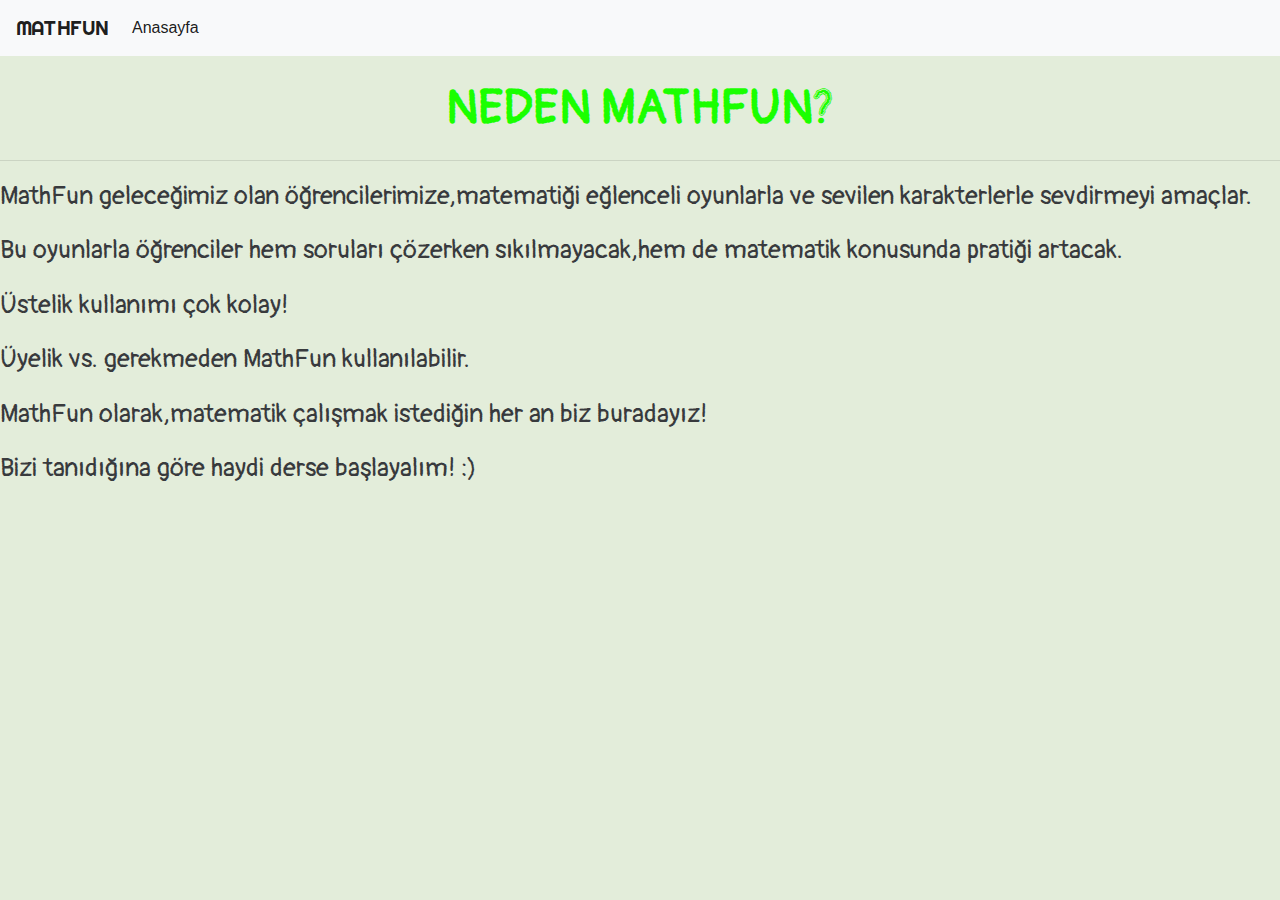
<file: about.html>
<!DOCTYPE html>
<html lang="en">
<head>
<style>
h2{font-family: 'Lobster', cursive;
font-family: 'Noto Sans JP', sans-serif;}
p{font-family: 'Josefin Sans', sans-serif;
font-family: 'Lobster', cursive;
font-family: 'Noto Sans JP', sans-serif;}
</style>
<meta charset="utf-8">
<link rel="stylesheet" href="https://maxcdn.bootstrapcdn.com/bootstrap/4.0.0/css/bootstrap.min.css" integrity="sha384-Gn5384xqQ1aoWXA+058RXPxPg6fy4IWvTNh0E263XmFcJlSAwiGgFAW/dAiS6JXm" crossorigin="anonymous">
<meta name="viewport" content="width=device-width, initial-scale=1.0">
<link href="https://fonts.googleapis.com/css2?family=Lobster&family=Noto+Sans+JP&display=swap" rel="stylesheet">
<link href="https://fonts.googleapis.com/css2?family=Josefin+Sans&family=Lobster&family=Noto+Sans+JP&display=swap" rel="stylesheet">
<link href="https://fonts.googleapis.com/css2?family=Righteous&display=swap" rel="stylesheet">
<link rel="stylesheet" href="https://maxcdn.bootstrapcdn.com/bootstrap/4.0.0/css/bootstrap.min.css" integrity="sha384-Gn5384xqQ1aoWXA+058RXPxPg6fy4IWvTNh0E263XmFcJlSAwiGgFAW/dAiS6JXm" crossorigin="anonymous">
<meta name="viewport" content="width=device-width, initial-scale=1.0">
<link href="https://fonts.googleapis.com/css2?family=Lobster&family=Noto+Sans+JP&display=swap" rel="stylesheet">
<link href="https://fonts.googleapis.com/css2?family=Josefin+Sans&family=Lobster&family=Noto+Sans+JP&display=swap" rel="stylesheet">
<link href="https://fonts.googleapis.com/css2?family=Righteous&display=swap" rel="stylesheet">
<link href="style.css" rel="stylesheet" type="text/css">
<link href="https://fonts.googleapis.com/css2?family=Pangolin&display=swap" rel="stylesheet">
<link href="style.css" rel="stylesheet" type="text/css">

<meta http-equiv="X-UA-Compatible" content="ie=edge">
<title>Anasayfa</title>
</head>
<body>
<style>
body {
  background-image: url('https://cdna.artstation.com/p/assets/images/images/004/851/688/large/daily-cartoon-drawings-video-26-los-simpson.jpg?1486731729');
  background-repeat: no-repeat;
  background-attachment: fixed;
  background-size: cover;
}
</style>
<nav class="navbar navbar-expand-lg navbar-light bg-light">
  <a class="navbar-brand" href="index.html" style="font-family: 'Righteous',cursive;">MATHFUN</a>
  <button class="navbar-toggler" type="button" data-toggle="collapse" data-target="#navbarSupportedContent" aria-controls="navbarSupportedContent" aria-expanded="false" aria-label="Toggle navigation">
    <span class="navbar-toggler-icon"></span>
  </button>

  <div class="collapse navbar-collapse" id="navbarSupportedContent">
    <ul class="navbar-nav mr-auto">
      <li class="nav-item active">
        <a class="nav-link" href="index.html">Anasayfa <span class="sr-only">(current)</span></a>
      </li>
      
      
      
    </ul>
    
  </div>
</nav>

<p><font face= 'Pangolin', cursive; size="400" color="#1aff00">
<center><b>NEDEN MATHFUN?</b></center></font>
<hr>
<p><font face= 'Pangolin', cursive; style="font-size:160%;" color="#383a3d"> MathFun geleceğimiz olan öğrencilerimize,matematiği eğlenceli oyunlarla ve sevilen karakterlerle sevdirmeyi amaçlar.</font></p>
<p><font face= 'Pangolin', cursive; style="font-size:160%;" color="#383a3d"> Bu oyunlarla öğrenciler hem soruları çözerken sıkılmayacak,hem de matematik konusunda pratiği artacak.</font></p>
<p><font face= 'Pangolin', cursive; style="font-size:160%;" color="#383a3d"> Üstelik kullanımı çok kolay! </font></p>
<p><font face= 'Pangolin', cursive; style="font-size:160%;" color="#383a3d"> Üyelik vs. gerekmeden MathFun kullanılabilir.</font></p>
<p><font face= 'Pangolin', cursive; style="font-size:160%;" color="#383a3d"> MathFun olarak,matematik çalışmak istediğin her an biz buradayız!</font></p>
<p><font face= 'Pangolin', cursive; style="font-size:160%;" color="#383a3d"> Bizi tanıdığına göre haydi derse başlayalım! :)</font></p>
</file>
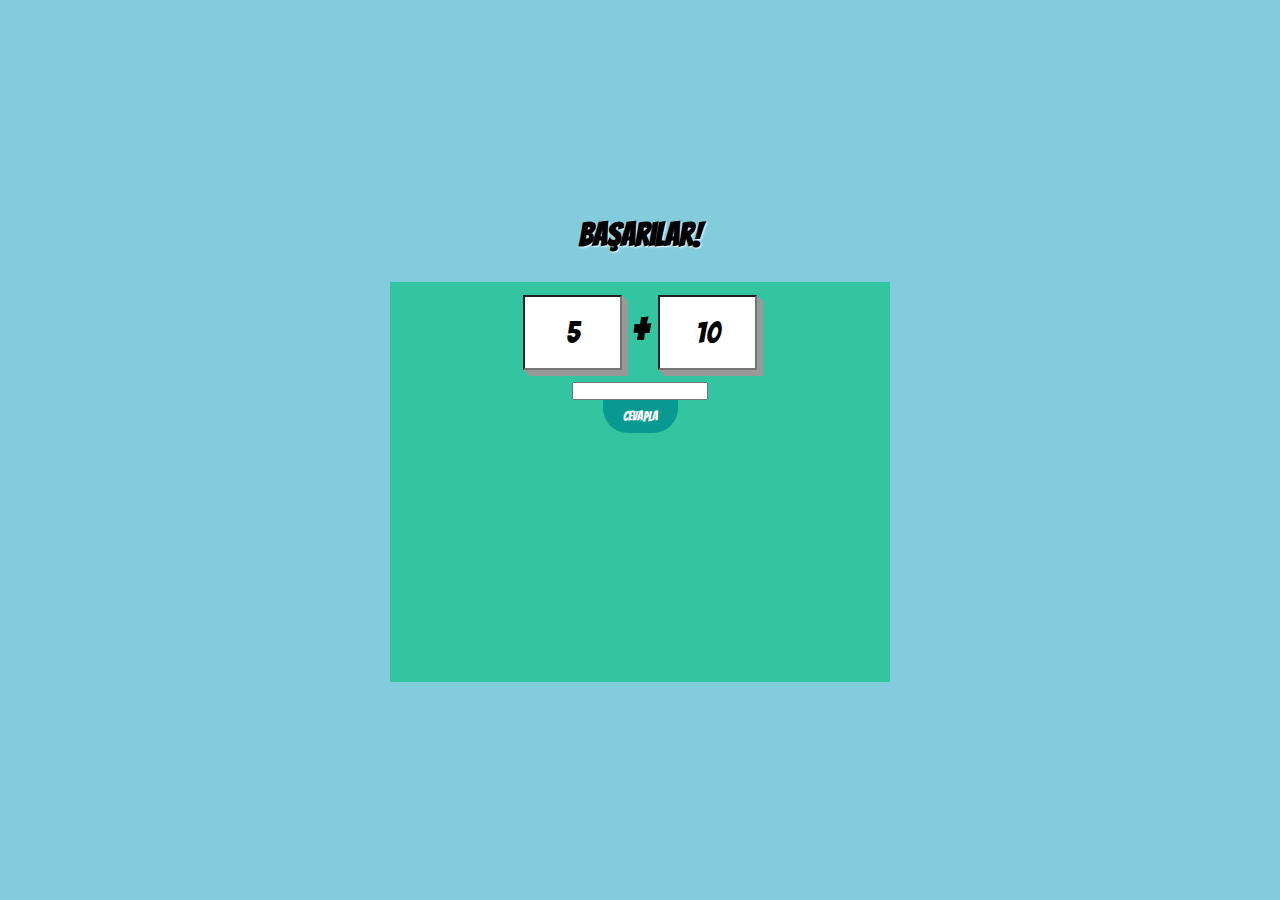
<file: oyun.html>
<!DOCTYPE html>
<html lang="en">
    <head>
        <meta charset="UTF-8" />
        <meta name="viewport" content="width=device-width, initial-scale=1.0, user-scalable=yes" />

        <title>Maths Game</title>

        <link href="https://fonts.googleapis.com/css2?family=Bangers&display=swap" rel="stylesheet">
        <link rel="stylesheet"type="text/css" href="newstyle.css" >
    </head>

    <body>
    
        <section>
        <h1>Başarılar!</h1>
        <div class="centerdiv">
            <div class="insertBox">
            <div class="box1">
            <input type="text" id="v1">
            
            </div>
            <div class="box1">
            <p>+</p>
            
            </div>
            <div class="box1">
            <input type="text" id="v2">
            
            </div>
            </div>


            <div class="middleBox"></div>
            <input type="text" id="answ">
             <div class="sentBox">
             <button onclick="JsGame()">Cevapla</button>
            </div>
        </div>
        </section>
            <script>
            let n1=Math.floor(Math.random()*10+1);
            let n2=Math.floor(Math.random()*10+1);
            document.getElementById('v1').value=n1;
            document.getElementById('v2').value=n2;

            let ans=n1+n2;
            const JsGame=()=>{
                var usera = document.getElementById('answ').value;

                if(usera == ans){
                    alert("Doğru Cevap!")
                }
                else{
                    alert("Doğru Cevap "+ ans + "Tekrar Dene!")
                }
                 n1=Math.floor(Math.random()*10+1);
                 n2=Math.floor(Math.random()*10+1);
                document.getElementById('v1').value=n1;
                document.getElementById('v2').value=n2;

             ans=n1+n2;
            }
            </script>
    </body>
</html>
</file>
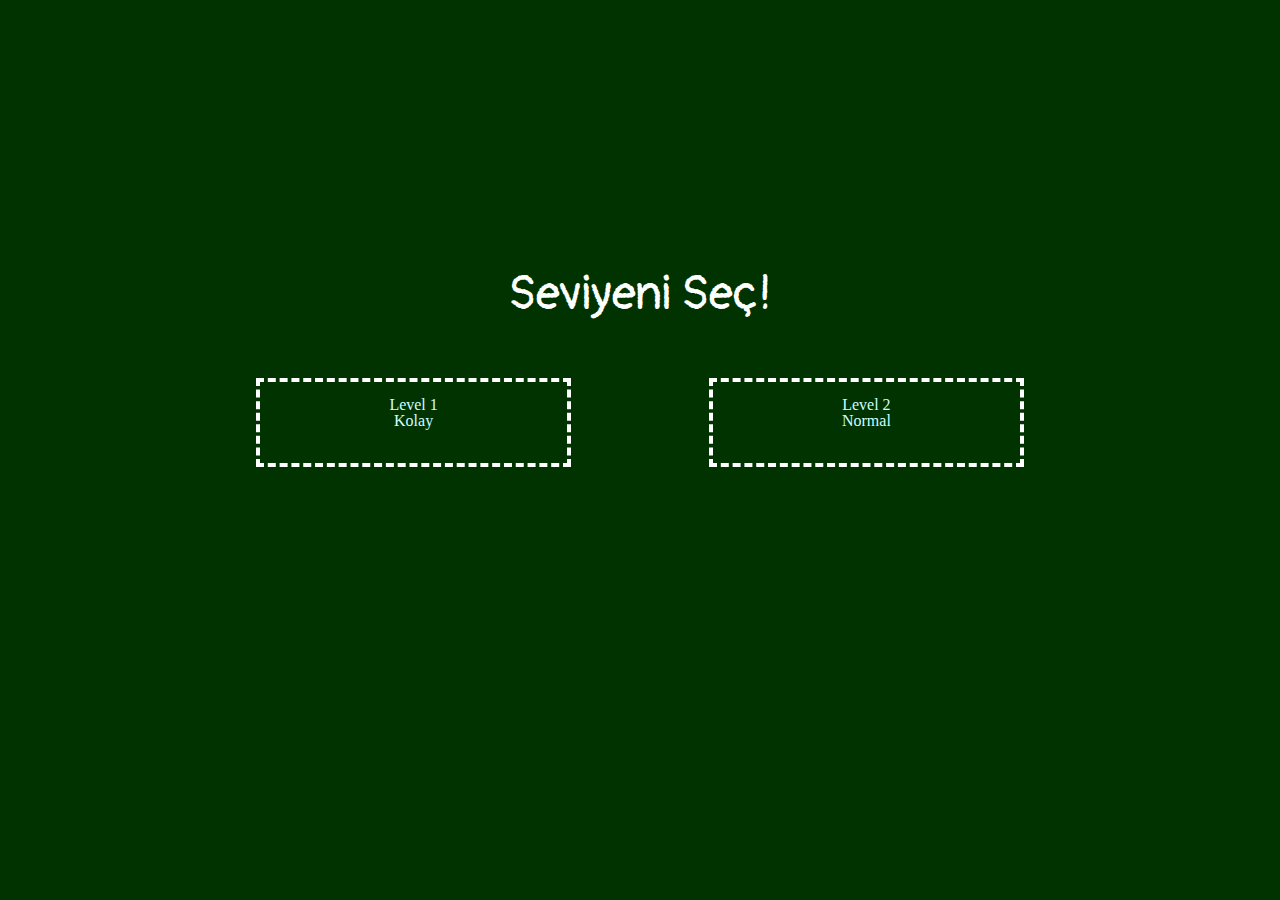
<file: oyun2.html>
<!DOCTYPE html>
<html>
    <head>
        <title>Karşılaştırma İşlemleri</title>
        <script src="https://code.jquery.com/jquery-3.1.1.js"></script>
        <script src="oyun2.js"></script>
         <link rel="stylesheet" type="text/css" href="oyun2.css" />
         <link href="https://fonts.googleapis.com/css2?family=Pangolin&display=swap" rel="stylesheet">
    </head>
    <body>
    
  
  
  <p id="overplace"><font face= 'Pangolin', cursive; size="40" color="#ffffff">Toplam Kalan Süre:<span id="overallt"></span> </font></p>
  
  
  
    <div id="posit_lev">
  
    <span><font face= 'Pangolin', cursive; size="40" color="#ffffff">Seviyeni Seç! </font></span>  
 
    <div id="level1" onclick="levels=1,start(),start1(),vis(),time(),timeout()"><div>Level 1<br>Kolay</div> 
    </div> 
     
    <div id="level2" onclick="levels=2,start(),start1(),vis(),time(),timeout()"><div>Level 2<br>Normal</div>
    </div>
  
    </div>
    
  

    <section>
   <font face= 'Pangolin', cursive; size="4" color="#ffffff">Zaman:</font><span id="timer"></span>
    </section>
    
  

    <aside>
    <div><font face= 'Pangolin', cursive; size="4" color="#ffffff">Doğru:</font><span id="demo">0
    </span></div>
    <div><font face= 'Pangolin', cursive; size="4" color="#ffffff">Yanlış:</font>
    <span id="demo1">0</span></div>
    </aside> 

   
   
        <div id="posit">        
        <span id="que"><font face= 'Pangolin', cursive; size="6" color="#ffffff">Doğru Cevap Hangisi?</font></span>       
        
        <div id="rannum">x</div>       
        <p>?</p>        
        <div id="rannum1">y</div>        
        <div id="res1" onclick="rev1(),i=6,start(),start1()"><div>></div></div>        
        <div id="res2" onclick="rev2(), i=6,start(),start1()"><div>=</div></div>        
        <div id="res3" onclick="rev3(), i=6,start(),start1()"><div><</div></div>
    </div> 
    
    
    
    <div id="stats">
    <p id="st">Sonuçlar</p>
    <p>Doğru:<span id="tr"></span></p>
    <p>Yanlış:<span id="fal"></span></p>
    <p>Toplam:<span id="ansum"></span></p>
    <p>Doğru Cevap Yüzdesi:<span id="tr1"></span>%</p>
    <p>Yanlış Cevap Yüzdesi:<span id="fal1"></span>%</p>
    <p>Ortalama Cevap:<span id="avg"></span></p>
    </div>
    
    </body>
</html>
</file>
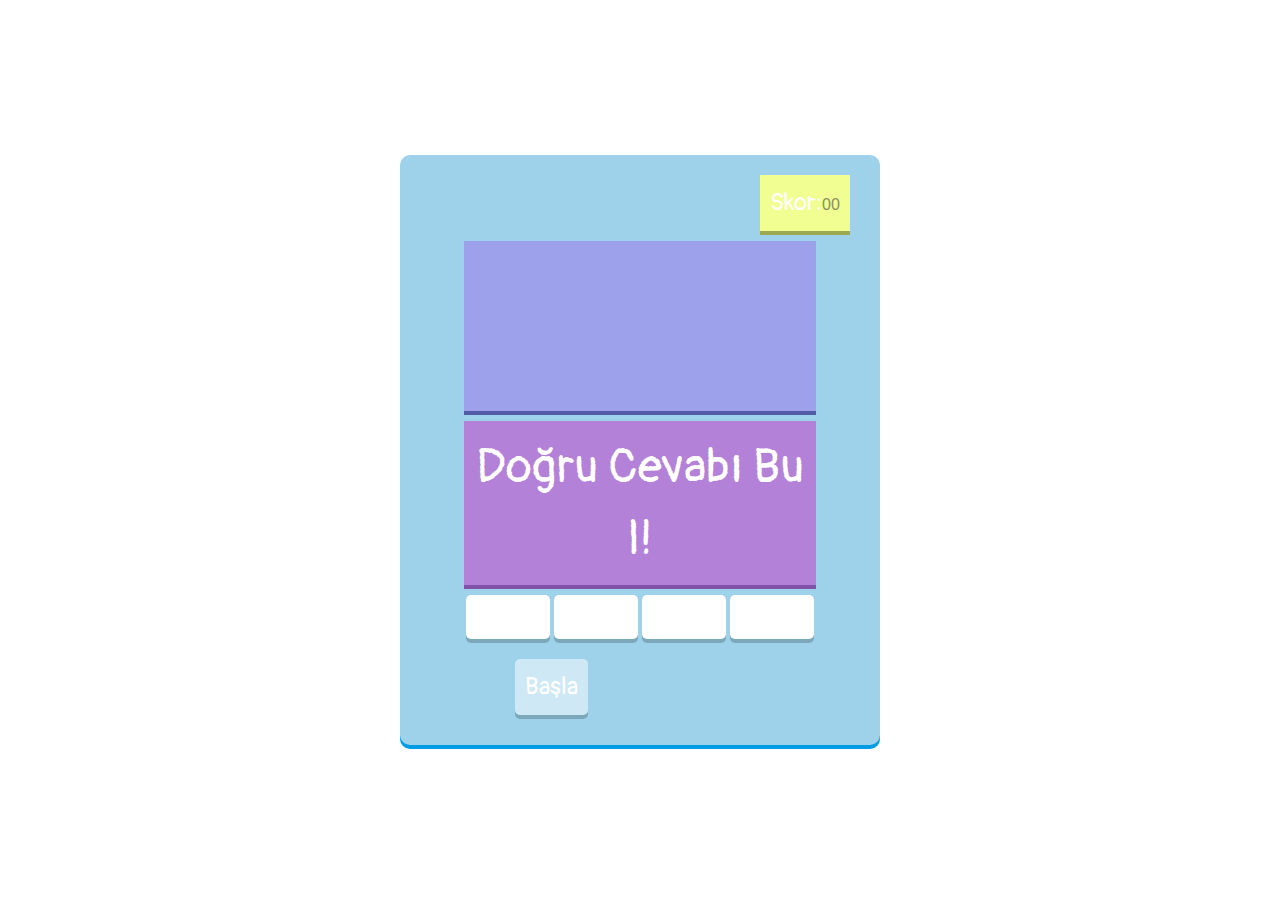
<file: oyun3.html>
<!DOCTYPE html>
<html lang="tr">
    <head>
        <meta charset="UTF-8" />
        <meta name="viewport" content="width=device-width, initial-scale=1.0, user-scalable=yes" />
        <link href="https://fonts.googleapis.com/css2?family=Pangolin&display=swap" rel="stylesheet">
        <title>Çarpma İşlemi</title>

        <link rel="stylesheet" href="oyun3.css" />
        <script src="oyun3.js"></script>
    </head>

    <body>
        <main>
            <div id="container">
                <p id="message" class="structure-elements"></p>
                <aside id="score" class="structure-elements"><font face= 'Pangolin', cursive; size="5" color="#ffffff"> Skor:</font><span>00</span></aside>

                <div id="calculation">
                    <section id="question" class="structure-elements"></section>
                    <p id="instruction" class="structure-elements"><font face= 'Pangolin', cursive; size="8" color="#ffffff"> Doğru Cevabı Bul! </font></p>
                    <ul id="choices" class="structure-elements">
                        <li></li>
                        <li></li>
                        <li></li>
                        <li></li>
                    </ul>
                </div>

                <button id="start-reset" class="structure-elements"><font face= 'Pangolin', cursive; size="5" color="#ffffff"> Başla</font></button>

                <aside id="time-remaining" class="structure-elements">Kalan Süre: <span>60</span> saniye</aside>
            </div>

            <div id="game-over" class="structure-elements">
                <p>Oyun Bitti!</p>
                <p>Toplam Skor: <span>00</span>.</p>
            </div>
        </main>

        
    </body>
</html>
</file>
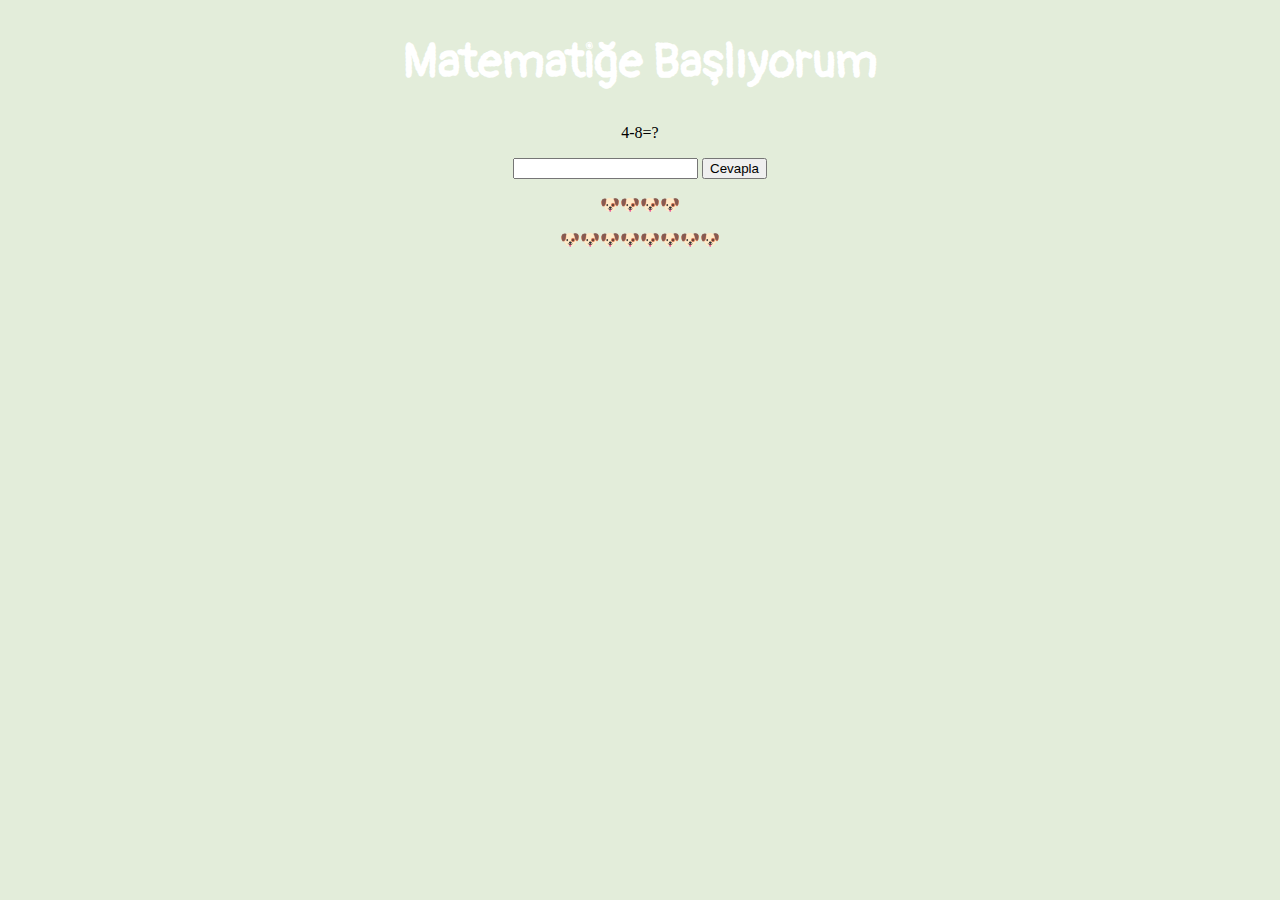
<file: oyunalti.html>
<!DOCTYPE html>
<html>
<head>
<link href="https://fonts.googleapis.com/css2?family=Lobster&family=Noto+Sans+JP&display=swap" rel="stylesheet">
<link href="https://fonts.googleapis.com/css2?family=Josefin+Sans&family=Lobster&family=Noto+Sans+JP&display=swap" rel="stylesheet">
<link href="https://fonts.googleapis.com/css2?family=Righteous&display=swap" rel="stylesheet">
<link href="style.css" rel="stylesheet" type="text/css">
<link href="https://fonts.googleapis.com/css2?family=Pangolin&display=swap" rel="stylesheet">
<title>MathFun</title>
<script src="oyunalti.js"></script>
<link rel="stylesheet"type="text/css" href="oyunalti.css" >
</head>
<body onload="init();">
<h1><font face= 'Pangolin', cursive; size="40" color="#ffffff">
<center><b>Matematiğe Başlıyorum</b></center></font></h1>
<div id="question"></div>       
<input id="ans" type="number">
<button onclick="checkAnswer()">Cevapla</button>
<div id="hint1"></div>
<div id="hint2"></div>
</body>
</html>
</file>
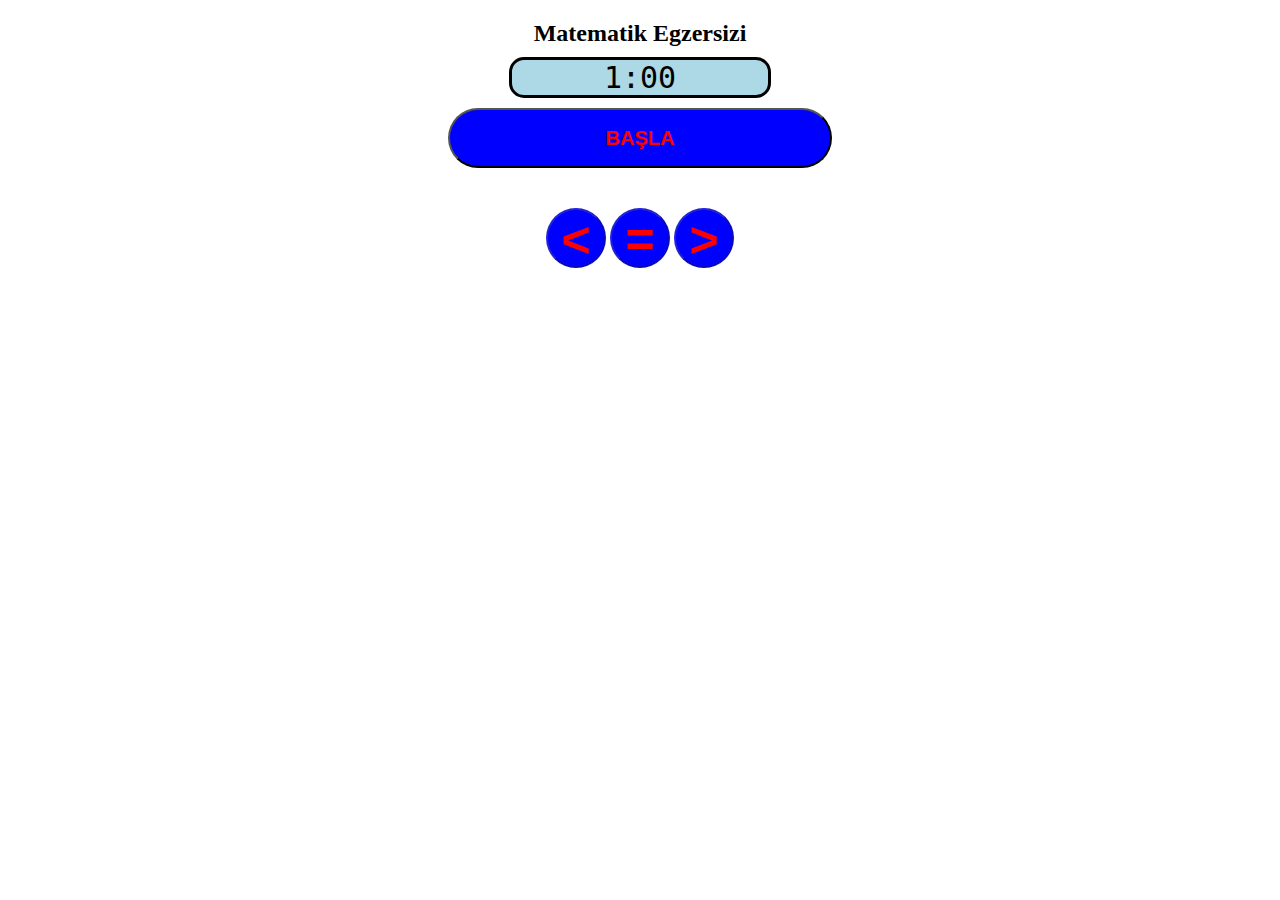
<file: oyunbes.html>
<!doctype html>
<html>
 <head>
  <title>Matematik Egzersizi</title>
  <link rel="stylesheet" href="oyunbes.css">
 </head>
 <body>

  <h2>Matematik Egzersizi</h2>
  
<p id="timer">1:00</p>
<button id="startButton" onclick="startGame();">BAŞLA</button><br>

<p id="feedback"></p>


<div id="container">

<div id="firstValue"> </div>
<div id="buttons"><button id="buttonLess" onclick="checkAnswer('less')" disabled>&lt</button> <button id="buttonEqual" onclick="checkAnswer('equal')" disabled>=</button>
<button id="buttonGreater" onclick="checkAnswer('greater')" disabled>&gt</button> </div>
<div id="secondValue"> </div>
</div>


  <script>
      var time;
var countingdown;
var timer = document.getElementById(
 "timer");
var solution;
var totalCorrectAnswers = 0;
var totalWrongAnswers = 0;
var level = 1;
var firstValueOutput = document
 .getElementById("firstValue");
var secondValueOutput = document
 .getElementById("secondValue");
var feedbackOutput = document
 .getElementById("feedback");
var lessButton = document
 .getElementById("buttonLess");
var equalButton = document
 .getElementById("buttonEqual");
var greaterButton = document
 .getElementById("buttonGreater");

/*******************/

function countdown() { 
 if (time % 60 < 10) {
  timer.innerHTML = Math.floor(time /
   60) + ":0" + (time % 60);
 } else {
  timer.innerHTML = Math.floor(time /
   60) + ":" + (time % 60);
 }
 if (time <= 0) {
  timer.innerHTML = "0:00";
  feedbackOutput.innerHTML =
   "OYUN BİTTİ <br> Doğru Cevap: " +
   totalCorrectAnswers +
   "<br> Yanlış Cevap: " +
   totalWrongAnswers;
  lessButton.disabled = true;
  equalButton.disabled = true;
  greaterButton.disabled = true;
 }
 time--;
}

/*******************/

function startGame() {
 clearInterval(countingdown);
 time = 60;
 countingdown = setInterval(
  countdown,
  1000);
 document.getElementById(
   "startButton")
  .innerHTML = "Tekrar Başla";
 feedbackOutput.innerHTML =
  "Yeni Oyun Başladı";
 level = 1;
 totalCorrectAnswers = 0;
 totalWrongAnswers = 0;
 lessButton.disabled = false;
 equalButton.disabled = false;
 greaterButton.disabled = false;
 createProblem(1);
}


//************//

function findDivisor(x) {

 let testing = x - 1;
 while (x % testing !== 0) {
  testing--;
 }
 return testing;
}

//************//

function integerToExpression(number,
 difficulty) {
 let randomizer = Math
.random(); 
 let randomValue = Math.round(Math
  .random() * (10 ** difficulty)
  ); 
 if (randomizer < 0.2) {
  return number;
 } else if (randomizer < 0.4) {
  return (number - randomValue) +
   "+" +
   randomValue;
 } else if (randomizer < 0.6) {
  return (number + randomValue) +
   "-" +
   randomValue;
 } else if (randomizer < 0.8) {
  if (randomValue === 0) {
   randomValue++;
  }
  return (number * randomValue) +
   "÷" +
   randomValue;
 } else {
  if (number % randomValue !== 0) {
   randomValue = findDivisor(number);
  }
  return randomValue + "x" + (
   number /
   randomValue);
 }

}

//************//

function pickCorrectAnswer() {
 let solutionRandomizer = Math.floor(
  Math.random() * 100);

 if (solutionRandomizer < 33) {
  return "less";
 } else if (solutionRandomizer <
  66) {
  return "equal";
 } else {
  return "greater";
 }
}

//************//

function createProblem(difficulty) {

 let value = Math.floor(Math
 .random() * (10 ** difficulty));

 solution = pickCorrectAnswer();

 let modifier = Math.floor(Math
  .random() * 10);

 if (modifier === 0) {
  modifier++;
 }

 switch (solution) {
  case "less":
   firstValueOutput.innerHTML =
    integerToExpression(value,
     difficulty);

   secondValueOutput.innerHTML =
    integerToExpression(value +
     modifier, difficulty);
   break;

  case "equal":
   firstValueOutput.innerHTML =
    integerToExpression(value,
     difficulty);
   secondValueOutput.innerHTML =
    integerToExpression(value,
     difficulty);
   break;

  case "greater":
   firstValueOutput.innerHTML =
    integerToExpression(value,
     difficulty);

   secondValueOutput.innerHTML =
    integerToExpression(value -
     modifier, difficulty);
 }

}

//************//

function checkAnswer(givenAnswer) {

 if (givenAnswer === solution) {
  feedbackOutput.innerHTML =
   "DOĞRU! +2s";
  time += 2;
  totalCorrectAnswers++;
  level += 0.05;
 } else {
  feedbackOutput.innerHTML =
   "YANLIŞ! -5s";
  time -= 5;
  totalWrongAnswers++;
  level -= 0.05;
 }
 createProblem(level);
}
  </script>
  
  
 </body>
</html>
</file>
<file: style.css>
body{
    background-color: #e3edda;
}

#arka{
    background-image: url('https://i2.wp.com/wallur.com/wp-content/uploads/2016/12/simpsons-background-11.jpg?fit=1920%2C1080');
    height:550px;
    background-repeat: no-repeat;
    background-attachment: fixed;
    background-size: cover;
    }
    
#sırala{
    float: left;
    
    height: 200px;
    width: 300px;
    margin: 10px;
    border-style: solid; 
    border-width: 3px;
    border-color: purple;

}
</file>
<file: newstyle.css>
*{margin : 0; padding: 0 ; font-family: 'Bangers', cursive;}

section{
height: 100vh;
display: flex;
flex-direction: column;
justify-content: center;
align-items: center;
background-color: #82ccdd;
  background-image: url('//d3q33rbmdkxzj.cloudfront.net/1589466137456_aFz3CE.png');
  background-repeat: no-repeat;
  background-attachment: fixed;
  background-size: cover;

}

section h1{
text-transform: capitalize;
padding-bottom: 30px;
font-size: 2rem;
text-shadow: 1px 1px 2px white;
animation: zooms 1s linear infinite;
animation-direction: alternate;
}

@keyframes zooms{
    from{ transform: translateX(-20px);}
    to{transform: translateX(20px);}
}

.centerdiv{
    width: 500px;
    height: 400px;
    background-color: #32c5a0;
    display: flex;
    align-items: center;
    flex-direction: column;  
}

.insertBox{
    display: flex;
    justify-content: center;
    align-items: center;
    height: 100px;
}

#v1, #v2{
    text-align: center;
    padding: 20px 30px;
    width: 35px;
    font-size: 30px;
    box-shadow: 1px 1px 0px #999,
                2px 2px 0px #999,
                3px 3px 0px #999,
                4px 4px 0px #999,
                5px 5px 0px #999,
                6px 6px 0px #999;
}

.box1 p {font-size: 60px;
margin: 0 8px 13px; }

.middleBox #answ{
margin: 30px 0;
padding: 5px 0;
font-size: 30px;
text-align: center;
width: 180px;
}

.sentBox button{
    padding: 10px 20px;
    font-size: 0.8rem;
    text-transform: uppercase;
    color: white;
    border: none;
    background-color: #079992;
    border-bottom-left-radius: 25px;
    border-bottom-right-radius: 25px;
}
</file>
<file: oyun2.css>
html, body, div, span, applet, object, iframe, h1, h2, h3, h4, h5, h6, p, blockquote, pre, a, abbr, acronym, address, big, cite, code, del, dfn, em, img, ins, kbd, q, s, samp, small, strike, strong, sub, sup, tt, var, b, u, i, center, dl, dt, dd, ol, ul, li, fieldset, form, label, legend, table, caption, tbody, tfoot, thead, tr, th, td, article, aside, canvas, details, embed, figure, figcaption, footer, header, hgroup, menu, nav, output, ruby, section, summary, time, mark, audio, video { margin: 0; padding: 0; border: 0; font-size: 100%; font: inherit; vertical-align: baseline; } /* HTML5 display-role reset for older browsers */ article, aside, details, figcaption, figure, footer, header, hgroup, menu, nav, section { display: block; } body { line-height: 1; } ol, ul { list-style: none; } blockquote, q { quotes: none; } blockquote:before, blockquote:after, q:before, q:after { content: ''; content: none; } table { border-collapse: collapse; border-spacing: 0; }

body{position:absolute;width:100%;height:100%;background-color:#003300;color:rgb(204,255,255);font-family:"Verdana";background-image: url('https://img4.goodfon.com/original/1920x1200/3/f0/multfilm-shou-simpsons-personazh-20th-century-fox-art-risu-1.jpg');
    background-repeat: no-repeat;
    background-attachment: fixed;
    background-size: cover;}

#posit_lev{position:absolute;width:60%;height:30%;top:30%;left:20%;text-align:center;}

#level1, #level2{position:absolute;width:40%;height:30%;top:40%;border:4px dashed white}
#level1 div,#level2 div{margin:5%}
#level2{right:0%;}

aside{position:absolute;width:30%;height:15%;right:0%;visibility:hidden;}
aside div{margin:10%;}

#overplace{position:absolute;top:5%;left:5%;visibility:hidden;}

#posit{position:absolute;width:60%;height:30%;top:30%;left:20%;text-align:center;visibility:hidden;}
#que{text-decoration:underline ;}
#posit p{position:absolute ;font-size:1.8em;top:20%;left:47%;}
#posit span{margin:0%}
#rannum,#rannum1{position:absolute;width:25%;height:35%;top:20%;font-size:1.8em;}
#rannum1{right:0%;}

#res1,#res2,#res3{position:absolute ; width:25%;height:35%;top:60%;font-size:1.8em;border:1px solid rgb(8, 8, 8)}

#res2{right:37.5%;}
#res1{left:0%;}
#res3{right:0%;}

#res1 div,#res2 div,#res3 div{margin-top:20%;}


section{position:absolute;top:70%;left:42%;visibility:hidden;}

#stats{position:absolute;width:48%;height:55%;top:30%;left:26%;border:3px double white;visibility:hidden;}
#stats p{margin:5%;}
#stats #st{text-align:center}
</file>
<file: oyun3.css>
* {
    margin: 0;
    padding: 0;
    outline: 0;
    word-break: break-all;
    box-sizing: border-box;
}

html {
    font-size: 100%;
    line-height: 1.5;
}

body {
    text-align: center;
    font-family: Arial, Helvetica, sans-serif;
    background-image: radial-gradient(circle, #FFF, #AAA);
    overflow-y: scroll;
    background-image: url('https://wallpapertag.com/wallpaper/full/a/7/4/994024-homer-simpson-apple-wallpaper-2560x1600-computer.jpg');
  background-repeat: no-repeat;
  background-attachment: fixed;
  background-size: cover;
}

a {
    text-decoration: none;
}

li {
    list-style: none;
}

::-moz-focus-inner {
    border: 1px solid transparent;
}


main {
    display: flex;
    justify-content: center;
    align-items: center;
    min-height: 100vh;
    min-width: 320px;
    width: 96%;
    margin: 0 auto;
    padding: 20px 0;
}

main > div#container {
    background-color: #9DD2EA;
    padding: 20px;
    border-radius: 10px;
    box-shadow: 0 4px #009DE4;
    font-size: 0;
    width: 90%;
}

main > div#container .structure-elements {
    display: inline-block;
    vertical-align: middle;
    padding: 10px;
    font-size: initial;
}

main > div#container > p#message {
    width: 65%;
    margin-right: 5%;
    color: white;
    font-weight: bold;
    visibility: hidden;
}

main > div#container > aside#score {
    color: #888E5F;
    background-color: #F1FF92;
    box-shadow: 0 4px #9DA853;
}

main > div#container > div#calculation {
    width: 80%;
    margin: 0 auto;
}

main > div#container > div#calculation > * {
    width: 100%;
    margin-top: 10px;
}

main > div#container > div#calculation > section#question {
    background-color: #9DA0EA;
    box-shadow: 0 4px #535AA8;
    font-size: 6.250rem;
    height: 170px;
}

main > div#container > div#calculation > p#instruction {
    background-color: #B481D9;
    box-shadow: 0 4px #8153A8;
}

main > div#container > div#calculation > ul#choices {
    padding: 0;
}

main > div#container > div#calculation > ul#choices > li,
main > div#container > button#start-reset {
    border-radius: 5px;
    cursor: pointer;
    box-shadow: 0 4px rgba(0, 0, 0, 0.2);
    transition: box-shadow transform 0.2s;
}

main > div#container > div#calculation > ul#choices > li {
    width: 100%;
    background-color: white;
    margin-bottom: 10px;
    padding: 10px;
    height: 44px;
}

main > div#container > div#calculation > ul#choices > li:active,
main > div#container > button#start-reset:active {
    color: white;
    background-color: #9C89F6;
    box-shadow: 0 0 #6B54D3;
    transform: translateY(4px);
}

main > div#container > button#start-reset {
    background-color: rgba(255, 255, 255, 0.5);
    border: 0;
    margin: 10px auto;
    line-height: 1.5;
    display: block;
}

main > div#container > aside#time-remaining {
    background-color: rgba(181, 235, 36, 0.8);
    border-radius: 5px;
    box-shadow: 0 4px rgba(0, 0, 0, 0.2);
    visibility: hidden;
}

main > div#game-over {
    color: white;
    background-image: linear-gradient(#F3CA6B, #F3706C);
    font-size: 3rem;
    text-transform: uppercase;
    position: absolute;
    padding: 20px;
    min-width: 250px;
    display: none;
}


@media all and (min-width: 768px) {

}


@media all and (min-width: 992px) {
    
    main {
        max-width: 1350px;
        width: 50%;
    }

    main > div#container {
        width: 75%;
    }

    main > div#container > p#message {
        width: 25%;
        margin: 0 25%;
    }

    main > div#container > div#calculation > ul#choices {
        font-size: 0;
    }

    main > div#container > div#calculation > ul#choices > li {
        width: 24%;
        display: inline-block;
        font-size: initial;
    }

    main > div#container > div#calculation > ul#choices > li:not(:last-of-type) {
        margin-right: 1%;
    }

    main > div#container > button#start-reset {
        display: inline-block;
        margin: 10px;
    }
}
</file>
<file: oyunalti.css>
body {
    text-align:center;
    background-image: url('https://i1.wp.com/wallur.com/wp-content/uploads/2016/12/simpsons-background-12.jpg?w=1920');
    background-repeat: no-repeat;
    background-attachment: fixed;
    background-size: cover;
}

div{
    margin:1em 1em 1em 1em;
}

h1{
    margin:1em 1em 1em 1em;
}
</file>
<file: oyunbes.css>
*{
    margin: auto;
    margin-top: 10px;
    text-align: center;
  }
  body{
    background-image: url('https://wallpaperaccess.com/full/3184703.jpg');
    background-repeat: no-repeat;
    background-attachment: fixed;
    background-size: cover;
  }
  
  #timer{
      font-size: 30px;
      text-align: center;
      font-family: monospace;
      background-color: lightblue;
      width: 20%;
      border: solid black 3px;
      border-radius: 15px;
  
  }
  
  button{
    width: 60px;
    height: 60px;
    color:red;
    background-color:blue;
    font-weight: bold;
    font-size: 50px;
    border-radius: 60px;
    display: inline;
  }
  
  #startButton{
      font-size: 20px;
      width: 30%;
  
  }
  
  #container{
    width: 50%;
    float: center;
  }
  
  #firstValue{
  
      
      font-size: 40px;
      font-weight: bold;
      font-family: sans-serif;
      height: 90%;
      padding: 10px 0;
      margin-bottom: 0px;
  
  }
  
  #secondValue{
       font-size: 40px;
      font-weight: bold;
      font-family: sans-serif;
      height: 100%;
      padding: 10px 0;
  }
  
  #buttons{
      display: inline;
     width: 30%;
     margin-top: 0px;
  }
  
  .div{
      display: inline;  
  }
  
  #instructions{
    font-size: 10px;
    height: 15px;
    width: 98px;
    
  }
</file>
